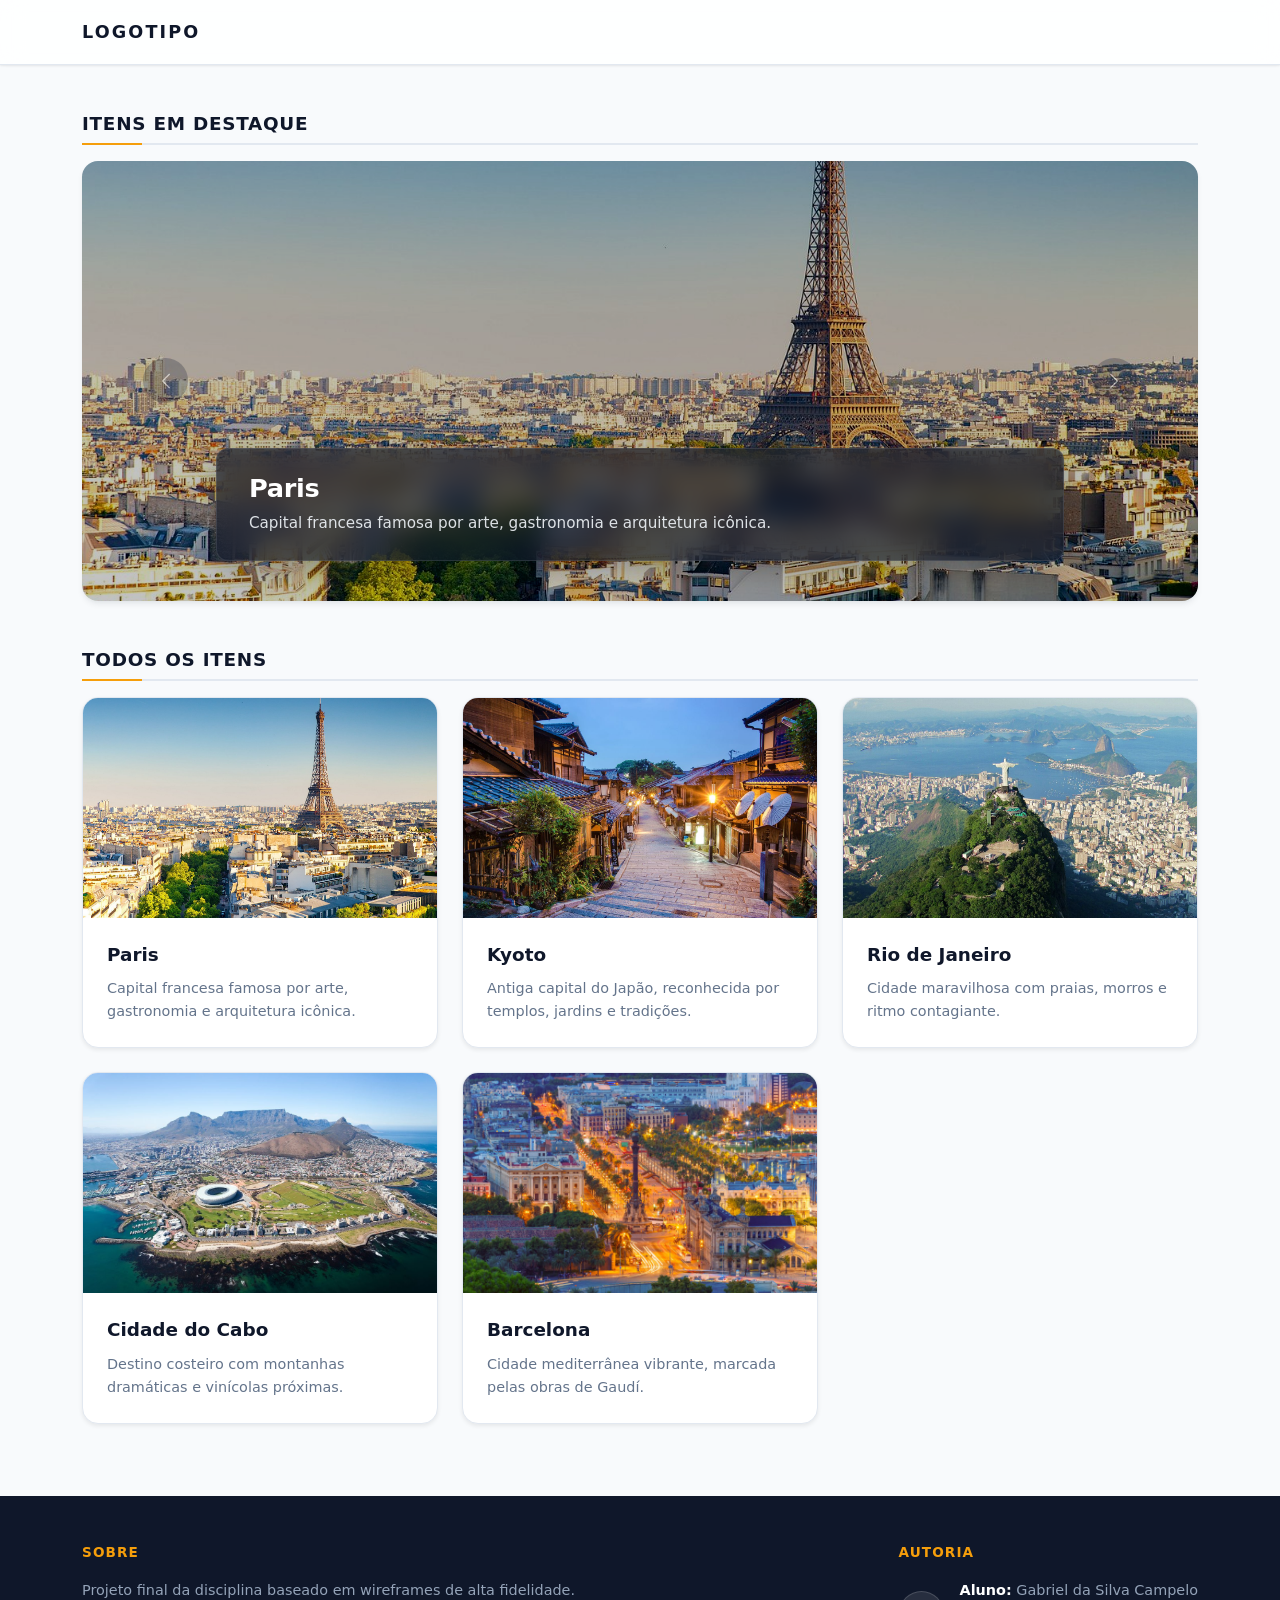
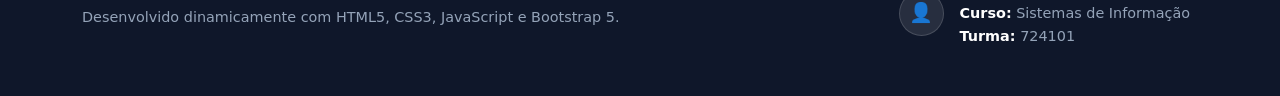
<file: index.html>
<!DOCTYPE html>
<html lang="pt-BR">
<head>
    <meta charset="UTF-8">
    <meta name="viewport" content="width=device-width, initial-scale=1.0">
    <title>Lugares e Atrações - Home</title>
    <link href="https://cdn.jsdelivr.net/npm/bootstrap@5.3.2/dist/css/bootstrap.min.css" rel="stylesheet">
    <link rel="stylesheet" href="assets/css/style.css">
</head>
<body>
    <nav class="navbar navbar-light bg-light border-bottom">
        <div class="container">
            <a class="navbar-brand fw-bold" href="index.html">LOGOTIPO</a>
        </div>
    </nav>

    <div class="container mt-4">
        <h4 class="mb-3 border-bottom pb-2">Itens em Destaque</h4>
        <div id="carouselDestaques" class="carousel slide" data-bs-ride="carousel">
            <div class="carousel-inner" id="carousel-inner-content"></div>
            <button class="carousel-control-prev" type="button" data-bs-target="#carouselDestaques" data-bs-slide="prev">
                <span class="carousel-control-prev-icon" aria-hidden="true"></span>
                <span class="visually-hidden">Anterior</span>
            </button>
            <button class="carousel-control-next" type="button" data-bs-target="#carouselDestaques" data-bs-slide="next">
                <span class="carousel-control-next-icon" aria-hidden="true"></span>
                <span class="visually-hidden">Próximo</span>
            </button>
        </div>
    </div>

    <div class="container mt-5">
        <h4 class="mb-3 border-bottom pb-2">Todos os itens</h4>
        <div class="row" id="cards-container"></div>
    </div>

    <footer class="mt-5">
        <div class="container">
            <div class="row">
                <div class="col-md-6 mb-4 mb-md-0">
                    <h6 class="fw-bold">Sobre</h6>
                    <p class="mb-1">Projeto final da disciplina baseado em wireframes de alta fidelidade.</p>
                    <p class="mb-0">Desenvolvido dinamicamente com HTML5, CSS3, JavaScript e Bootstrap 5.</p>
                </div>
                <div class="col-md-6 d-flex justify-content-md-end">
                    <div>
                        <h6 class="fw-bold">Autoria</h6>
                        <div class="d-flex align-items-center">
                            <div class="avatar-box text-white me-3">👤</div>
                            <div>
                                <p class="mb-0"><strong>Aluno:</strong> Gabriel da Silva Campelo</p>
                                <p class="mb-0"><strong>Curso:</strong> Sistemas de Informação</p>
                                <p class="mb-0"><strong>Turma:</strong> 724101</p>
                            </div>
                        </div>
                    </div>
                </div>
            </div>
        </div>
    </footer>

    <script src="https://cdn.jsdelivr.net/npm/bootstrap@5.3.2/dist/js/bootstrap.bundle.min.js"></script>
    <script src="assets/js/app.js"></script>
</body>
</html>
</file>
<file: assets/css/style.css>
:root {
    --brand-primary: #0f172a;       
    --brand-accent: #f59e0b;        
    --brand-accent-hover: #d97706;  
    --bg-global: #f8fafc;           
    --bg-card: #ffffff;             
    
    --text-main: #334155;           
    --text-muted: #64748b;          
    
    --card-radius: 16px;            
    --inner-radius: 12px;           
    --transition-smooth: cubic-bezier(0.16, 1, 0.3, 1); 
    
    --shadow-sm: 0 1px 3px rgba(15, 23, 42, 0.03), 0 1px 2px rgba(15, 23, 42, 0.06);
    --shadow-md: 0 4px 6px -1px rgba(15, 23, 42, 0.08), 0 2px 4px -2px rgba(15, 23, 42, 0.04);
    --shadow-lg: 0 20px 25px -5px rgba(15, 23, 42, 0.12), 0 8px 10px -6px rgba(15, 23, 42, 0.06);
}

*, *::before, *::after {
    box-sizing: border-box;
}

body {
    background-color: var(--bg-global);
    color: var(--text-main);
    font-family: 'Inter', system-ui, -apple-system, "Segoe UI", Roboto, sans-serif;
    -webkit-font-smoothing: antialiased;
    -moz-osx-font-smoothing: grayscale;
    overflow-x: hidden;
}

.container > h4,
#detalhe-container > h4 {
    color: var(--brand-primary);
    font-size: 1.15rem;
    font-weight: 800;
    letter-spacing: 0.04em;
    text-transform: uppercase;
    position: relative;
    padding-bottom: 0.75rem;
    margin-top: 3rem;
    margin-bottom: 1.5rem;
    border-bottom: 2px solid #e2e8f0 !important;
}

.container > h4::after,
#detalhe-container > h4::after {
    content: '';
    position: absolute;
    bottom: -2px;
    left: 0;
    width: 60px;
    height: 2px;
    background-color: var(--brand-accent);
}

.navbar {
    background-color: rgba(255, 255, 255, 0.85) !important;
    backdrop-filter: blur(12px);
    -webkit-backdrop-filter: blur(12px);
    border-bottom: 1px solid #e2e8f0 !important;
    padding: 0.85rem 0;
    box-shadow: var(--shadow-sm);
}

.navbar-brand {
    color: var(--brand-primary) !important;
    font-weight: 800;
    font-size: 1.1rem;
    letter-spacing: 0.12em;
    transition: color 0.2s var(--transition-smooth);
}

.navbar-brand:hover {
    color: var(--brand-accent) !important;
}

.navbar .fs-4 {
    color: var(--text-muted);
    transition: transform 0.2s var(--transition-smooth), color 0.2s;
}

.navbar .fs-4:hover {
    color: var(--brand-primary);
    transform: translateX(-3px);
}

#carouselDestaques {
    border-radius: var(--card-radius);
    overflow: hidden;
    box-shadow: var(--shadow-md);
}

.carousel-item img {
    height: 440px;
    object-fit: cover;
    width: 100%;
    filter: brightness(0.75) contrast(1.05);
    transition: transform 0.5s var(--transition-smooth);
}

.carousel-item-next, .carousel-item-prev, .carousel-item.active {
    display: block;
}

.carousel-caption {
    background: rgba(15, 23, 42, 0.65);
    backdrop-filter: blur(12px);
    -webkit-backdrop-filter: blur(12px);
    border: 1px solid rgba(255, 255, 255, 0.1);
    border-radius: var(--inner-radius);
    padding: 1.5rem 2rem;
    bottom: 2.5rem;
    left: 12%;
    right: 12%;
    text-align: left;
    box-shadow: 0 10px 30px rgba(0, 0, 0, 0.25);
}

.carousel-caption h5 {
    font-size: 1.6rem;
    font-weight: 800;
    color: #ffffff;
    margin-bottom: 0.5rem;
    letter-spacing: -0.01em;
}

.carousel-caption p {
    font-size: 0.95rem;
    color: rgba(241, 245, 249, 0.9);
    line-height: 1.6;
    margin-bottom: 0;
}

.carousel-control-prev-icon,
.carousel-control-next-icon {
    background-color: rgba(15, 23, 42, 0.5);
    backdrop-filter: blur(4px);
    border-radius: 50%;
    padding: 1.4rem;
    background-size: 40%;
    transition: background-color 0.2s, transform 0.2s;
}

.carousel-control-prev:hover .carousel-control-prev-icon,
.carousel-control-next:hover .carousel-control-next-icon {
    background-color: rgba(15, 23, 42, 0.8);
    transform: scale(1.1);
}

#cards-container .col, 
#cards-container > div [class*="col-"] {
    margin-bottom: 1.75rem;
}

.card {
    display: flex;
    flex-direction: column;
    height: 100%;
    background: var(--bg-card);
    border: 1px solid #e2e8f0 !important;
    border-radius: var(--card-radius) !important;
    box-shadow: var(--shadow-sm);
    transition: transform 0.4s var(--transition-smooth), 
                box-shadow 0.4s var(--transition-smooth), 
                border-color 0.4s var(--transition-smooth);
    overflow: hidden;
}

.card:hover {
    transform: translateY(-8px);
    box-shadow: var(--shadow-lg);
    border-color: #cbd5e1 !important;
}

.card-img-top {
    height: 220px;
    object-fit: cover;
    width: 100%;
    border-radius: 0;
    transition: transform 0.6s var(--transition-smooth);
}

.card:hover .card-img-top {
    transform: scale(1.05);
}

.card-body {
    flex: 1 1 auto;
    display: flex;
    flex-direction: column;
    padding: 1.5rem;
}

.card-title {
    font-size: 1.15rem;
    font-weight: 700;
    color: var(--brand-primary);
    margin-bottom: 0.6rem;
    line-height: 1.4;
}

.card-text {
    font-size: 0.9rem;
    color: var(--text-muted);
    line-height: 1.6;
    margin-bottom: 1.25rem;
    display: -webkit-box;
    -webkit-line-clamp: 3;
    -webkit-box-orient: vertical;
    overflow: hidden;
    flex-grow: 1;
}

.card .btn-primary, 
.card a.btn {
    background-color: var(--brand-primary);
    border-color: var(--brand-primary);
    font-weight: 600;
    border-radius: 8px;
    padding: 0.5rem 1rem;
    transition: all 0.2s;
}

.card .btn-primary:hover {
    background-color: var(--brand-accent);
    border-color: var(--brand-accent);
}

#detalhe-container .row.bg-light {
    background-color: var(--bg-card) !important;
    border: 1px solid #e2e8f0 !important;
    border-radius: var(--card-radius) !important;
    box-shadow: var(--shadow-md);
    padding: 2rem !important;
    margin-bottom: 3rem !important;
}

#detalhe-container #detalhe-imagem {
    width: 100%;
    max-height: 420px;
    object-fit: cover;
    border-radius: var(--inner-radius);
    box-shadow: var(--shadow-sm);
    border: 1px solid #f1f5f9;
}

#detalhe-container #detalhe-nome {
    color: var(--brand-primary);
    font-size: 2.2rem;
    font-weight: 800;
    letter-spacing: -0.02em;
    margin-bottom: 1.5rem;
}

#detalhe-container .list-group-item {
    font-size: 0.95rem;
    padding: 0.85rem 0;
    border-bottom: 1px solid #f1f5f9 !important;
    color: var(--text-main);
    display: flex;
    align-items: flex-start;
}

#detalhe-container .list-group-item:last-child {
    border-bottom: none !important;
}

#detalhe-container .list-group-item strong {
    color: var(--brand-primary);
    min-width: 140px;
    font-weight: 700;
    display: inline-block;
}

#detalhe-container .list-group-item span {
    color: var(--text-main);
    flex: 1;
}

#atracoes-container .card {
    border-radius: var(--inner-radius) !important;
    box-shadow: var(--shadow-sm);
}

.atracao-img {
    height: 190px;
    object-fit: cover;
    width: 100%;
    border-radius: 0;
    transition: transform 0.4s var(--transition-smooth);
}

#atracoes-container .card:hover .atracao-img {
    transform: scale(1.04);
}

#atracoes-container .bg-light {
    background: #ffffff !important;
    border-top: 1px solid #f1f5f9 !important;
    padding: 0.9rem 1rem !important;
}

#atracoes-container h6 {
    font-size: 0.9rem;
    font-weight: 700;
    color: var(--brand-primary);
    margin-bottom: 0;
    text-align: center;
}

footer {
    background-color: var(--brand-primary) !important;
    color: #cbd5e1 !important;
    border-top: none !important;
    padding-top: 3rem !important;
    padding-bottom: 3rem !important;
    margin-top: 5rem !important;
}

footer h6 {
    color: var(--brand-accent) !important;
    font-size: 0.85rem;
    font-weight: 700;
    text-transform: uppercase;
    letter-spacing: 0.08em;
    margin-bottom: 1.2rem;
}

footer p {
    font-size: 0.9rem;
    color: #94a3b8;
    line-height: 1.6;
}

footer strong {
    color: #ffffff;
}

footer .avatar-box {
    background-color: rgba(255, 255, 255, 0.1) !important;
    border: 1px solid rgba(255, 255, 255, 0.15);
    font-size: 1.2rem;
    width: 45px;
    height: 45px;
    border-radius: 50%;
    display: flex;
    justify-content: center;
    align-items: center;
    transition: background-color 0.2s ease;
}

footer .avatar-box:hover {
    background-color: rgba(255, 255, 255, 0.2) !important;
}

@media (max-width: 768px) {
    footer {
        padding-top: 2.5rem !important;
        padding-bottom: 2.5rem !important;
        text-align: center;
    }
    
    footer .d-flex {
        justify-content: center !important;
        text-align: left;
    }
    
    footer .mb-4.mb-md-0 {
        margin-bottom: 2rem !important;
    }
}
</file>
